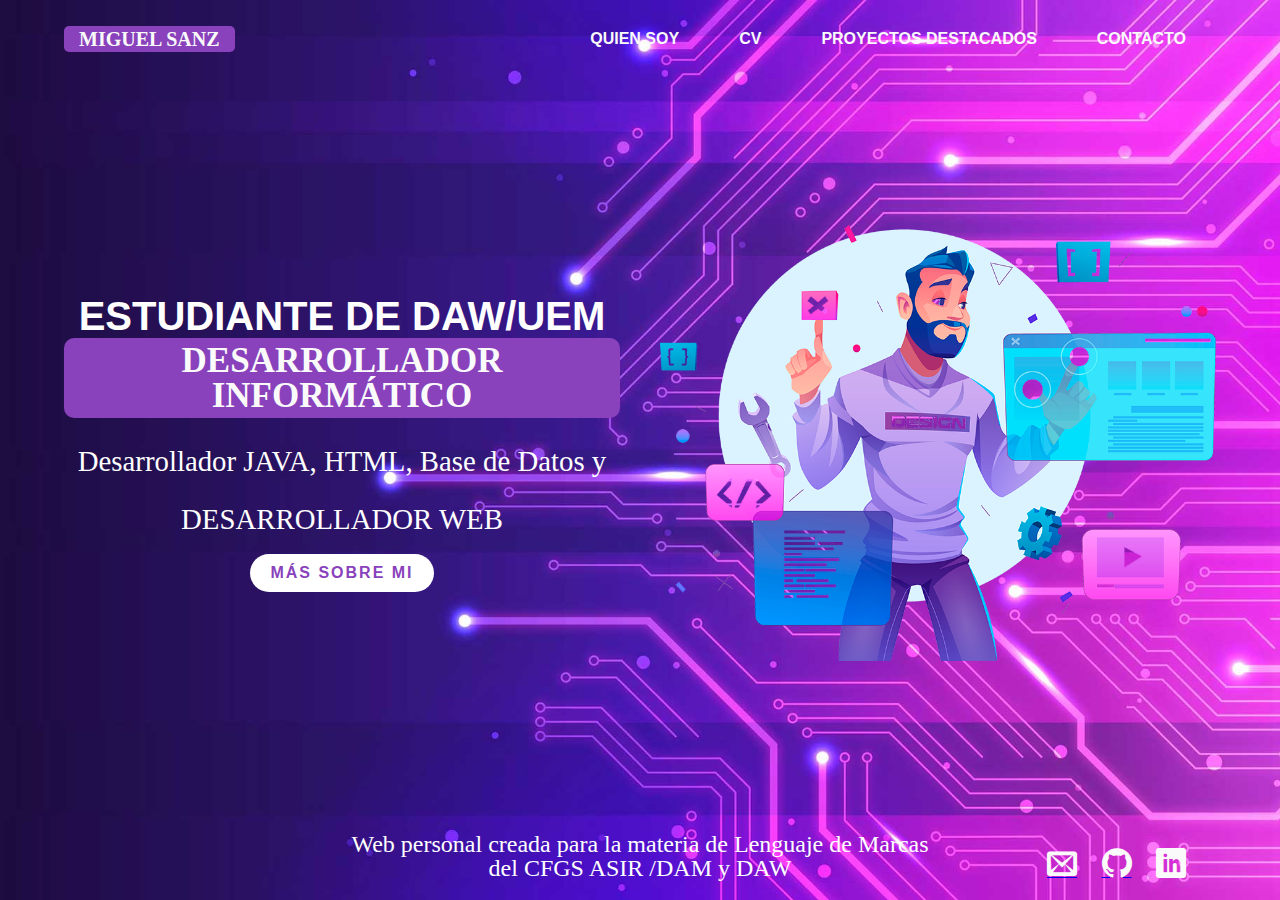
<file: index.html>
<!DOCTYPE html>
<html lang="es">
<head>
    <meta charset="UTF-8">
    <meta http-equiv="X-UA-Compatible" content="IE=edge">
    <meta name="viewport" content="width=device-width, initial-scale=1.0">
    <title>Home</title>
    <link rel="stylesheet" href="style.css">
</head>
<body class="full_screen">
    <div class="container">
        <header>
            <div class="logo">
                <a href="index.html">Miguel Sanz</a>
            </div>
            <nav>
                <ul class="menu">
                    <li><a href="quien.html">Quien soy</a></li>
                    <li><a href="cv.html">cv</a></li>
                    <li><a href="proyectos.html">Proyectos destacados</a></li>
                    <li><a href="contacto.html">Contacto</a></li>
                </ul>
            </nav>
        </header>
        <section class="main flex space-btw algn-center">
            <div class="col-2 center">
                <h2>Estudiante de DAW/UEM<br/>
                <span>Desarrollador Informático</span></h2>
                <p class="big">Desarrollador JAVA, HTML, Base de Datos y </p>
                <p class="big">DESARROLLADOR WEB</p>
                <a href="cv.html" class="call">Más sobre mi</a>
            </div>
            <div class="col-2">
                <img src="images/imagen_uno.png" alt="desarrollador web">
            </div>
        </section>
        <footer>
            <p class="copy">Web personal creada para la materia de Lenguaje de Marcas<br> del CFGS ASIR /DAM y DAW</p>
            <div class="rrss">
                <a href="https://instagram.com/__ssanzz__?igshid=ZDc4ODBmNjlmNQ=="><span class="icon-envelop"></span></a>
                <a href="https://github.com/Miguel-Sanz?tab=repositories"><span class="icon-github"></span></a>
                <a href="https://www.linkedin.com/in/%F0%9D%91%B4%F0%9D%92%8A%F0%9D%92%88%F0%9D%92%96%F0%9D%92%86%F0%9D%92%8D-%F0%9D%91%BA%F0%9D%92%82%F0%9D%92%8F%F0%9D%92%9B-%F0%9D%91%BD%F0%9D%92%8A%F0%9D%92%8D%F0%9D%92%8D%F0%9D%92%82%F0%9D%92%8F%F0%9D%92%96%F0%9D%92%86%F0%9D%92%97%F0%9D%92%82-56a402273/"><span class="icon-linkedin"></span></a>
            </div>
            
        </footer>
    </div>
</body>
</html>
</file>
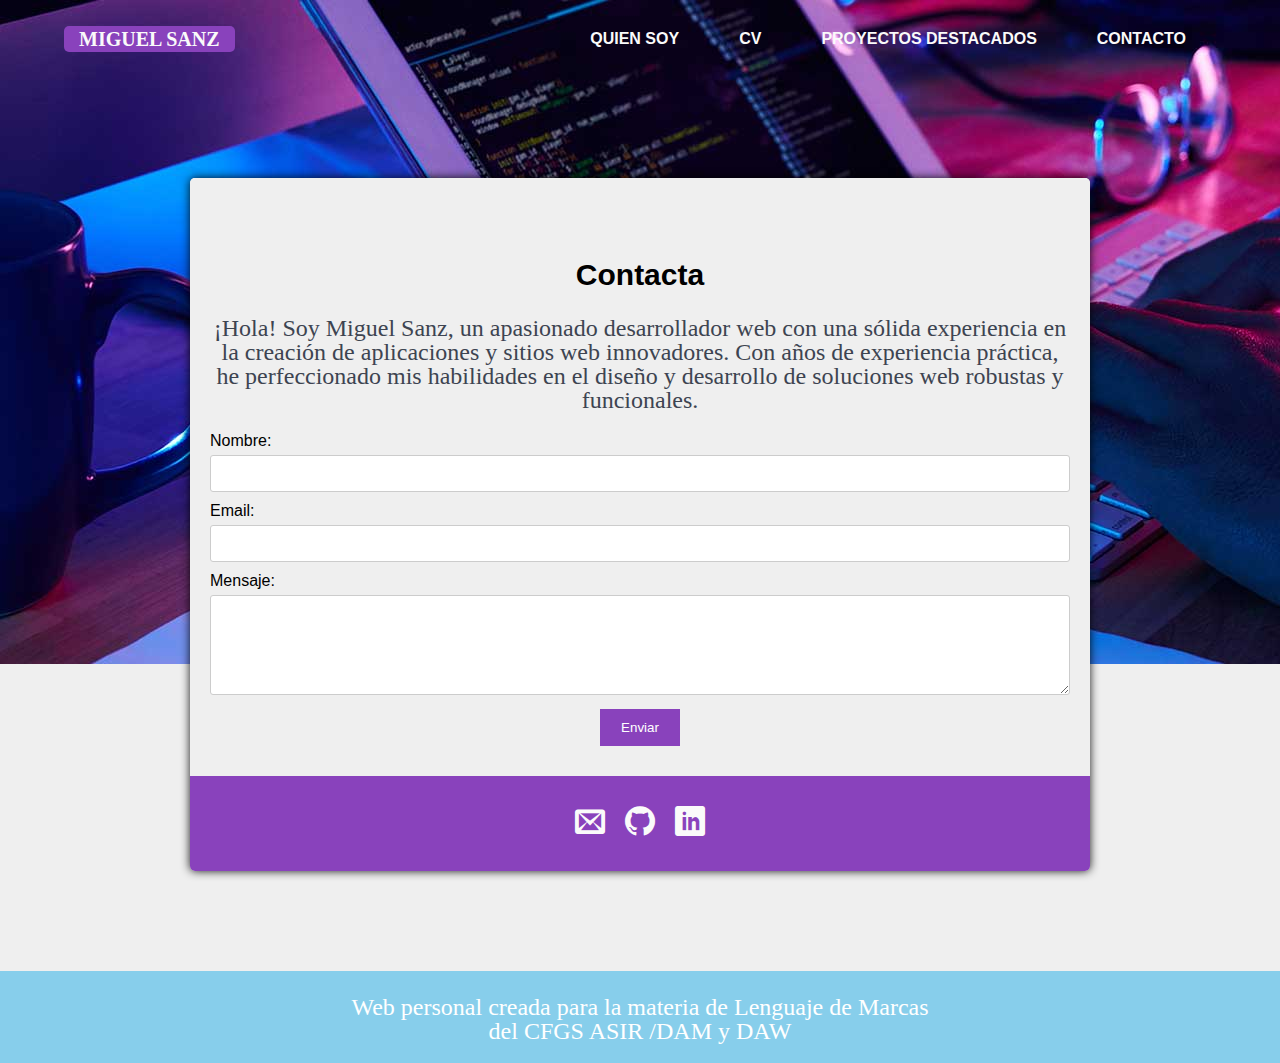
<file: contacto.html>
<!DOCTYPE html>
<html lang="es">
<head>
    <meta charset="UTF-8">
    <meta http-equiv="X-UA-Compatible" content="IE=edge">
    <meta name="viewport" content="width=device-width, initial-scale=1.0">
    <title>Quien soy</title>
    <link rel="stylesheet" href="style.css">
</head>
<body class="fixed">
    <div class="container-cv">
        <header>
            <div class="logo">
                <a href="index.html">Miguel Sanz</a>
            </div>
            <nav>
                <ul class="menu">
                    <li><a href="quien.html">Quien soy</a></li>
                    <li><a href="cv.html">cv</a></li>
                    <li><a href="proyectos.html">Proyectos destacados</a></li>
                    <li><a href="contacto.html">Contacto</a></li>
                </ul>
            </nav>
        </header>
        <section class="cv">
            <div>                
                <div class="cv-extendido" style="padding-bottom: 30px;">
                   <h1>Contacta</h1>
                   <p>¡Hola! Soy Miguel Sanz, un apasionado desarrollador web con una sólida experiencia en la creación de aplicaciones y sitios web innovadores. Con años de experiencia práctica, he perfeccionado mis habilidades en el diseño y desarrollo de soluciones web robustas y funcionales.</p>
                   <form>
                    <label for="nombre">Nombre:</label>
                    <input type="text" id="nombre" name="nombre" required>
              
                    <label for="email">Email:</label>
                    <input type="text" id="email" name="email" required>
              
                    <label for="mensaje">Mensaje:</label>
                    <textarea id="mensaje" name="mensaje" required></textarea>
              
                    <input type="submit" value="Enviar">
                  </form>
                </div>
                <div class="rrss-cv">
                    <ul>
                        <li><a href="https://instagram.com/__ssanzz__?igshid=ZDc4ODBmNjlmNQ=="><span class="icon-envelop"></span></a></li>
                        <li><a href="https://github.com/Miguel-Sanz?tab=repositories"><span class="icon-github"></span></a></li>
                        <li><a href="https://www.linkedin.com/in/%F0%9D%91%B4%F0%9D%92%8A%F0%9D%92%88%F0%9D%92%96%F0%9D%92%86%F0%9D%92%8D-%F0%9D%91%BA%F0%9D%92%82%F0%9D%92%8F%F0%9D%92%9B-%F0%9D%91%BD%F0%9D%92%8A%F0%9D%92%8D%F0%9D%92%8D%F0%9D%92%82%F0%9D%92%8F%F0%9D%92%96%F0%9D%92%86%F0%9D%92%97%F0%9D%92%82-56a402273/"><span class="icon-linkedin"></span></a></li>
                    </ul>
                </div>
            </div>
        </section>
    </div>
    <footer style="background-color: skyblue;">
        <p class="copy">Web personal creada para la materia de Lenguaje de Marcas<br> del CFGS ASIR /DAM y DAW</p>
    </footer>    
</body>
</html>
</file>
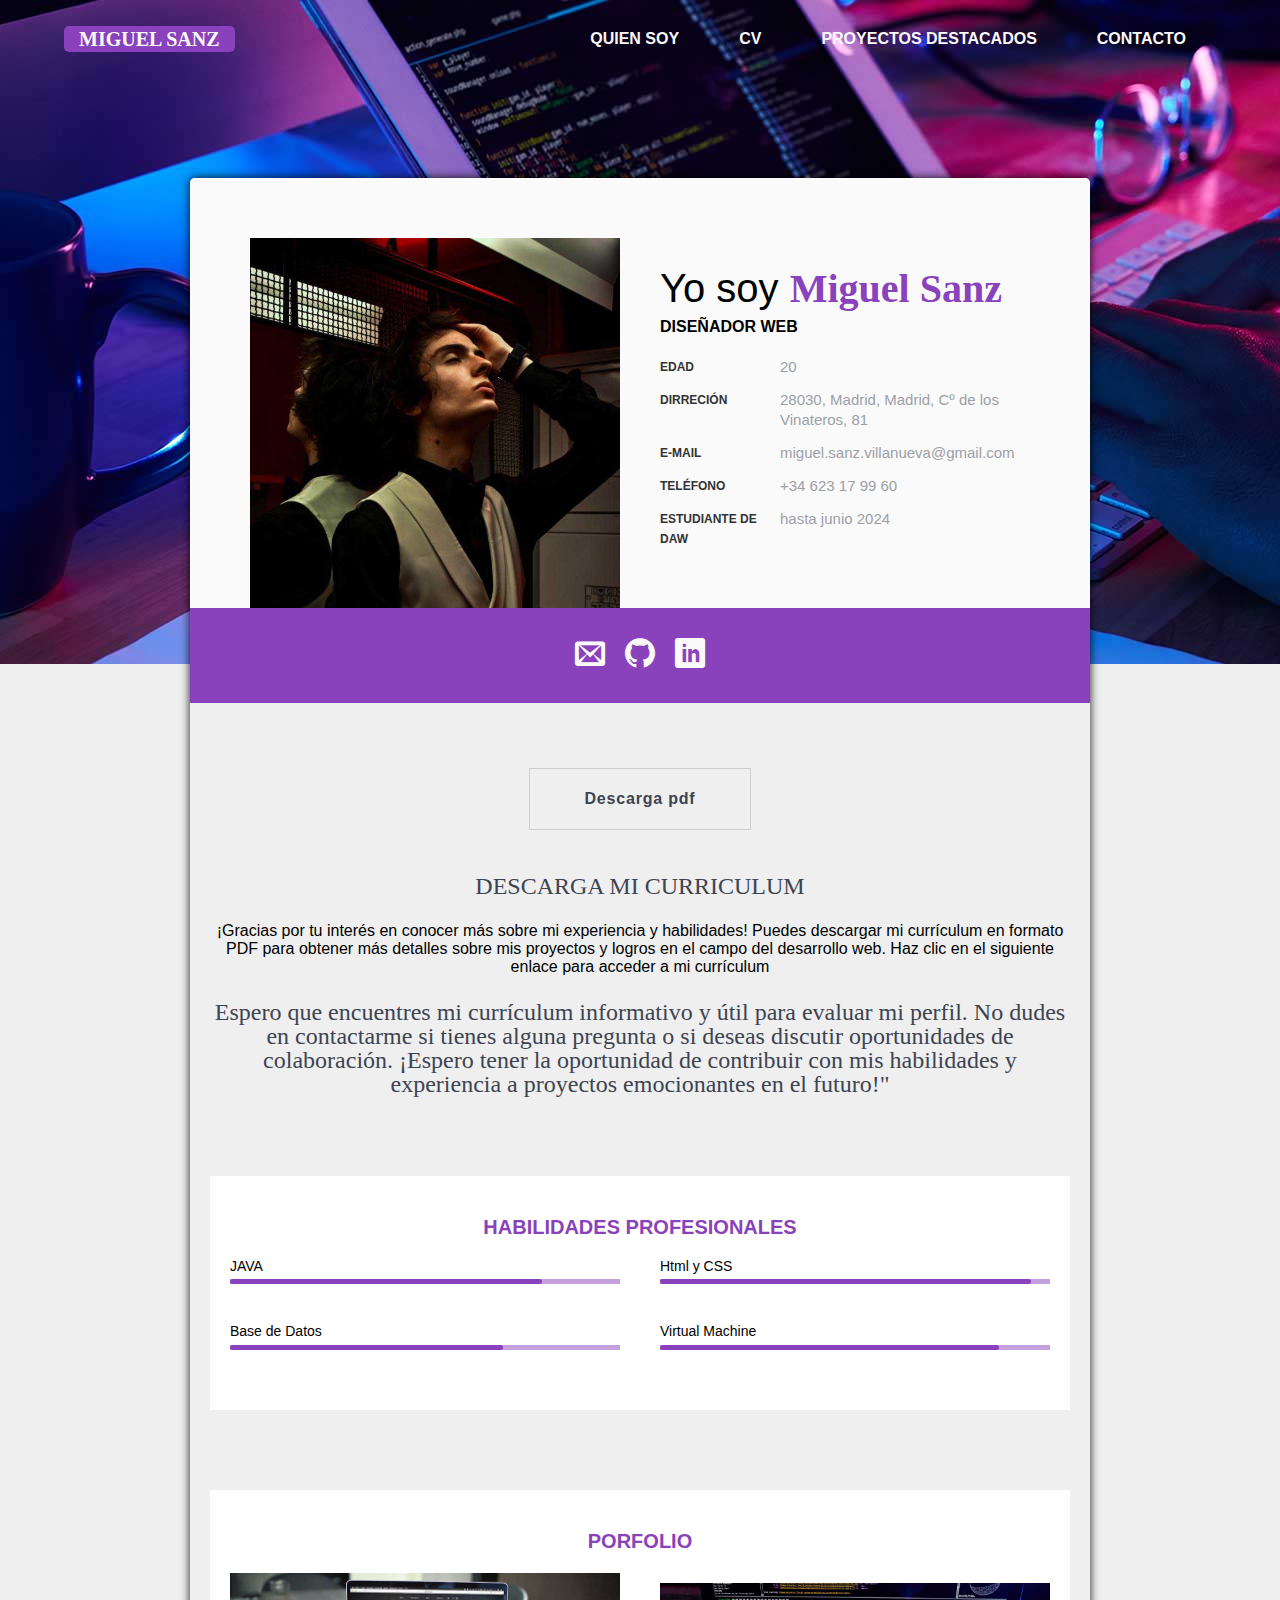
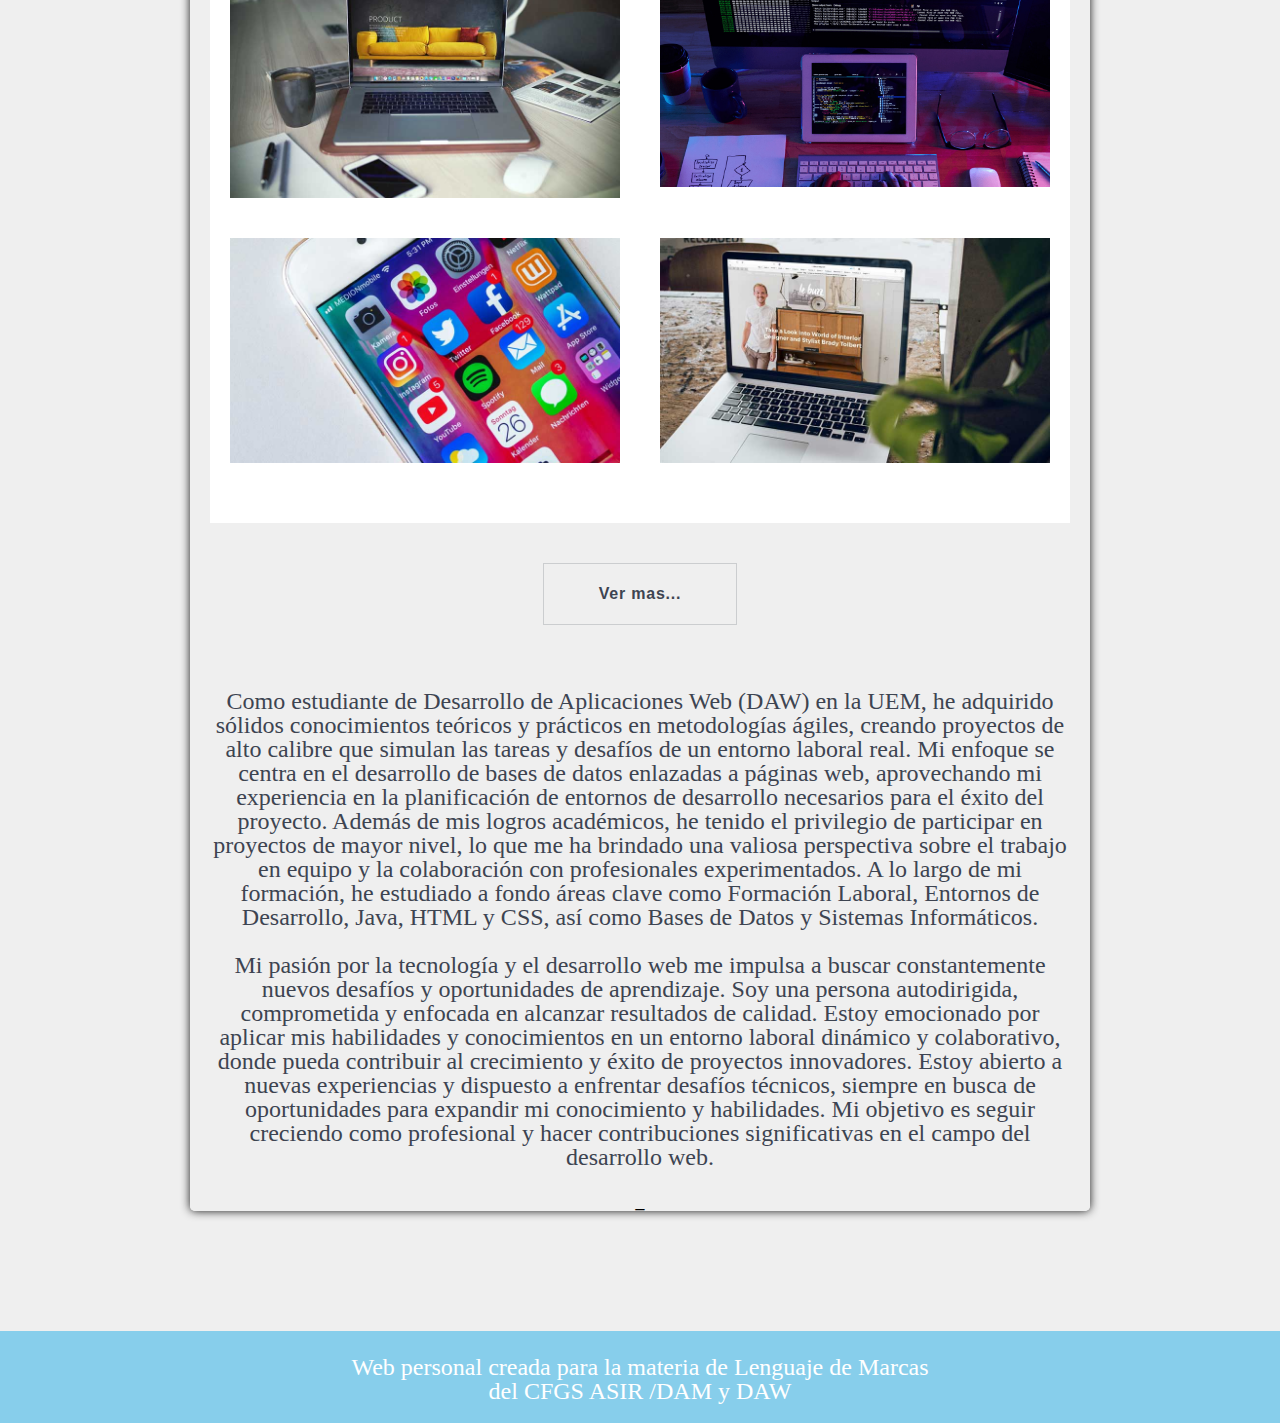
<file: cv.html>
<!DOCTYPE html>
<html lang="es">
<head>
    <meta charset="UTF-8">
    <meta http-equiv="X-UA-Compatible" content="IE=edge">
    <meta name="viewport" content="width=device-width, initial-scale=1.0">
    <title>CV Miguel Sanz</title>
    <link rel="stylesheet" href="style.css">
</head>
<body class="fixed">
    <div class="container-cv" >
        <header>
            <div class="logo">
                <a href="index.html">Miguel Sanz</a>
            </div>
            <nav>
                <ul class="menu">
                    <li><a href="quien.html">Quien soy</a></li>
                    <li><a href="cv.html">cv</a></li>
                    <li><a href="proyectos.html">Proyectos destacados</a></li>
                    <li><a href="contacto.html">Contacto</a></li>
                </ul>
            </nav>
        </header>
        <section class="cv" style="padding-bottom: 20px;">
            <div>
                <div class="tarjeta">
                    <div>
                        <img src="images/miguel.jpg" alt="miguel sanz">
                    </div>
                    <div>
                        <h1 class="cv-title">
                            <span>Yo soy </span>Miguel Sanz
                        </h1>
                        <h2 class="cv-trabajo">Diseñador Web</h2>
                        <ul class="profile-list">
                            <li class="clearfix">
                                <strong class="title">EDAD</strong>
                                <span class="cont">20</span>
                            </li>
                            <li class="clearfix">
                                <strong class="title">Dirreción</strong>
                                <span class="cont">28030, Madrid, Madrid, Cº de los Vinateros, 81</span>
                            </li>
                            <li class="clearfix">
                                <strong class="title">E-mail</strong>
                                <span class="cont">miguel.sanz.villanueva@gmail.com</span>
                            </li>
                            <li class="clearfix">
                                <strong class="title">Teléfono</strong>
                                <span class="cont">+34 623 17 99 60</span>
                            </li>
                            <li class="clearfix">
                                <strong class="title">ESTUDIANTE DE DAW</strong>
                                <span class="cont">hasta junio 2024</span>
                            </li>
                        </ul>
                    </div>
                </div>
                <div class="rrss-cv">
                    <ul>
                        <li><a href="#"><span class="icon-envelop"></span></a></li>
                        <li><a href="#"><span class="icon-github"></span></a></li>
                        <li><a href="#"><span class="icon-linkedin"></span></a></li>
                    </ul>
                </div>
                <div class="cv-extendido">
                    <a href="images/cv.pdf" class="descarga">Descarga pdf</a>
                    <p>DESCARGA MI CURRICULUM <p></p>
                        ¡Gracias por tu interés en conocer más sobre mi experiencia y habilidades! Puedes descargar mi currículum en formato PDF para obtener más detalles sobre mis proyectos y logros en el campo del desarrollo web. Haz clic en el siguiente enlace para acceder a mi currículum</p>
                    <p>Espero que encuentres mi currículum informativo y útil para evaluar mi perfil. No dudes en contactarme si tienes alguna pregunta o si deseas discutir oportunidades de colaboración. ¡Espero tener la oportunidad de contribuir con mis habilidades y experiencia a proyectos emocionantes en el futuro!"</p>
                    <div class="habilidades">
                        <h3>Habilidades profesionales</h3>
                        <div>
                            <div class="barra-incremento">
                                <div class="barra-titulo">
                                    <span>JAVA</span>
                                </div>
                                <div class="linea">
                                    <span class="rellena" style="width: 80%;"></span>
                                </div>
                            </div>
                        </div>
                        <div>
                            <div class="barra-incremento">
                                <div class="barra-titulo">
                                    <span>Html y CSS</span>
                                </div>
                                <div class="linea">
                                    <span class="rellena" style="width: 95%;"></span>
                                </div>
                            </div>
                        </div>
                        <div>
                            <div class="barra-incremento">
                                <div class="barra-titulo">
                                    <span>Base de Datos</span>
                                </div>
                                <div class="linea">
                                    <span class="rellena" style="width: 70%;"></span>
                                </div>
                            </div>
                        </div>
                        <div>
                            <div class="barra-incremento">
                                <div class="barra-titulo">
                                    <span>Virtual Machine</span>
                                </div>
                                <div class="linea">
                                    <span class="rellena" style="width: 87%;"></span>
                                </div>
                            </div>
                        </div>
                    </div>
                    <div class="habilidades">
                        <h3>Porfolio</h3>
                        <div>
                            <div class="mascara">Diseño Web</div>
                            <img src="images/proyecto-1.jpg" alt="" >
                        </div>
                        <div>
                            <div class="mascara">Bases de Datos</div>
                            <img src="images/proyecto-6.jpg" alt="" >
                        </div>
                        <div>
                            <div class="mascara">Virtual Machine</div>
                            <img src="images/proyecto-8.jpg" alt="" >
                        </div>
                        <div>
                            <div class="mascara">Desarrollo WEB</div>
                            <img src="images/proyecto-3.jpg" alt="" >
                        </div>
                    </div>
                    <a style="margin: 40px 0px;" href="proyectos.html" class="descarga">Ver mas...</a>
                    <p>Como estudiante de Desarrollo de Aplicaciones Web (DAW) en la UEM, he adquirido sólidos conocimientos teóricos y prácticos en metodologías ágiles, creando proyectos de alto calibre que simulan las tareas y desafíos de un entorno laboral real. Mi enfoque se centra en el desarrollo de bases de datos enlazadas a páginas web, aprovechando mi experiencia en la planificación de entornos de desarrollo necesarios para el éxito del proyecto.

                        Además de mis logros académicos, he tenido el privilegio de participar en proyectos de mayor nivel, lo que me ha brindado una valiosa perspectiva sobre el trabajo en equipo y la colaboración con profesionales experimentados. A lo largo de mi formación, he estudiado a fondo áreas clave como Formación Laboral, Entornos de Desarrollo, Java, HTML y CSS, así como Bases de Datos y Sistemas Informáticos.</p>
                    <p>Mi pasión por la tecnología y el desarrollo web me impulsa a buscar constantemente nuevos desafíos y oportunidades de aprendizaje. Soy una persona autodirigida, comprometida y enfocada en alcanzar resultados de calidad. Estoy emocionado por aplicar mis habilidades y conocimientos en un entorno laboral dinámico y colaborativo, donde pueda contribuir al crecimiento y éxito de proyectos innovadores.

                        Estoy abierto a nuevas experiencias y dispuesto a enfrentar desafíos técnicos, siempre en busca de oportunidades para expandir mi conocimiento y habilidades. Mi objetivo es seguir creciendo como profesional y hacer contribuciones significativas en el campo del desarrollo web.</p>
                    <p></p>
                    _
                </div>
            </div>
        </section>
    </div>
    <footer style="background-color: skyblue;">
        <p class="copy">Web personal creada para la materia de Lenguaje de Marcas<br> del CFGS ASIR /DAM y DAW</p>
    </footer>
    
</body>
</html>
</file>
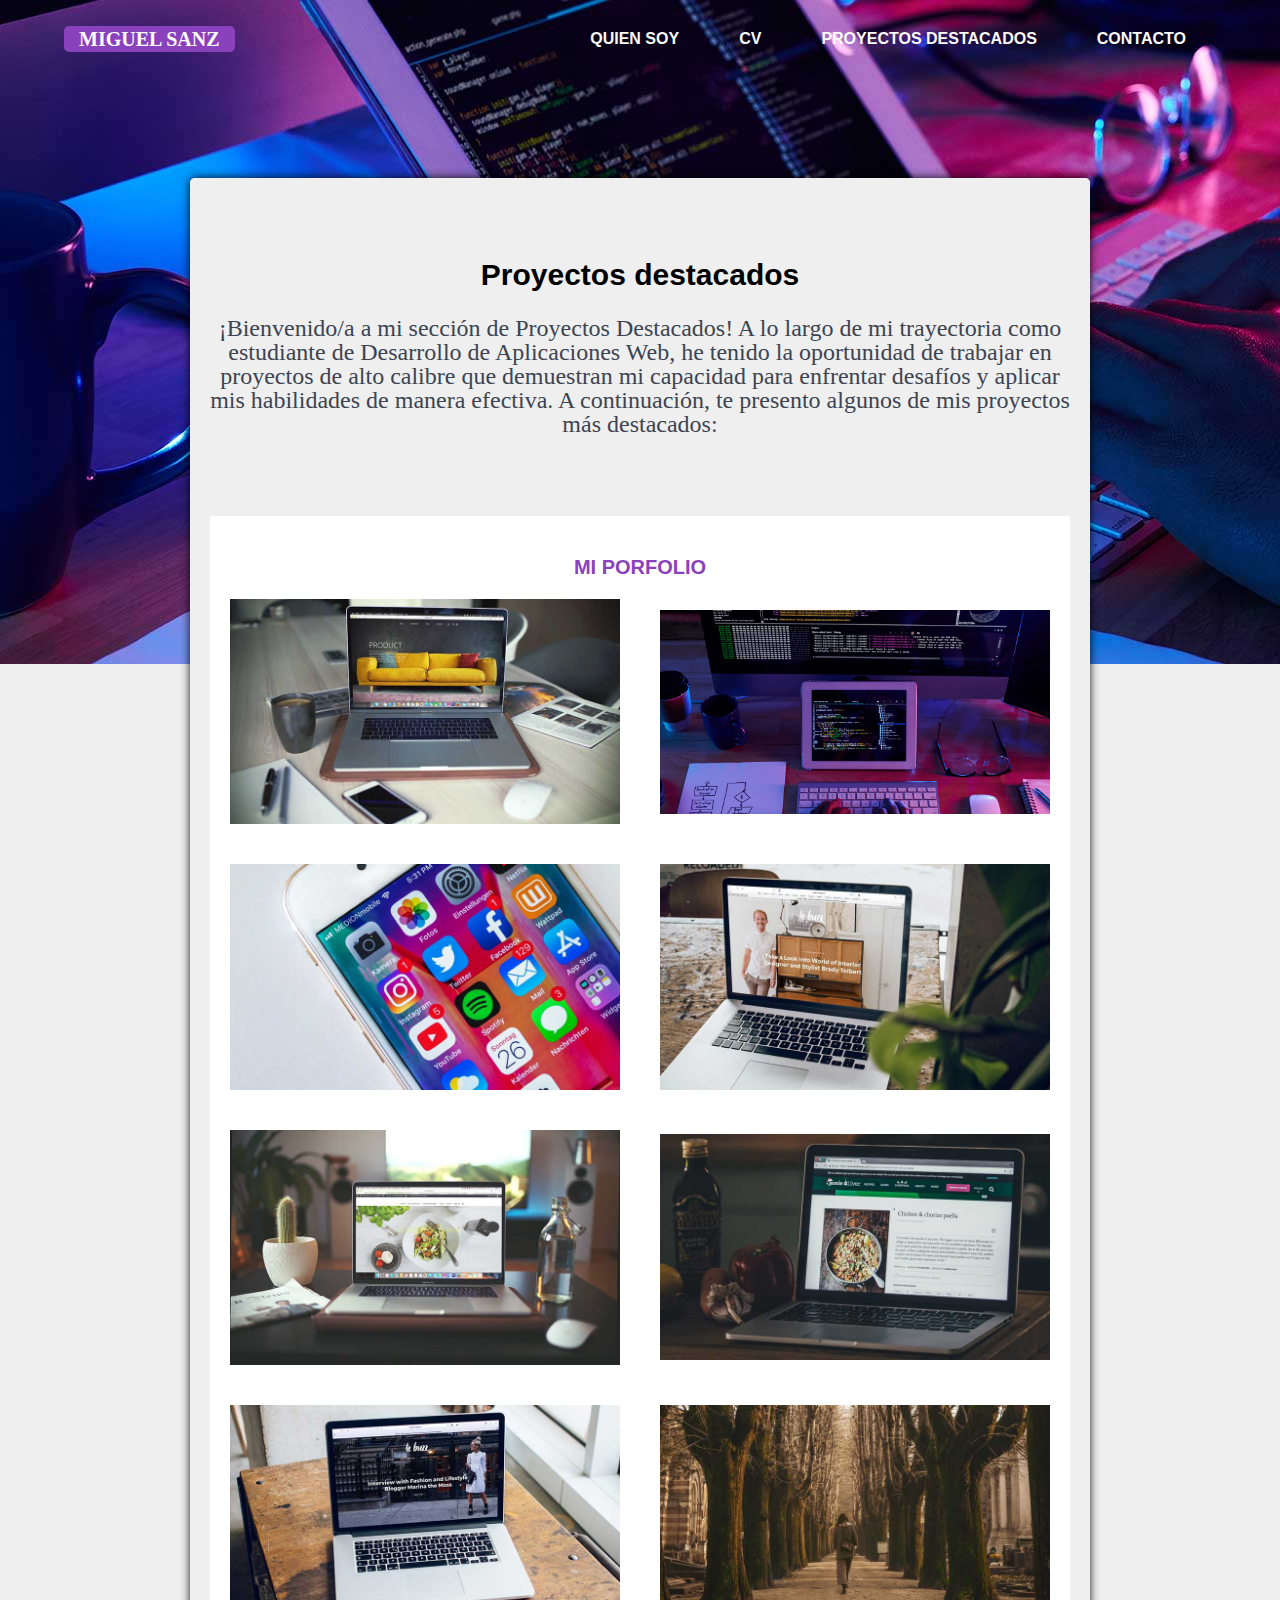
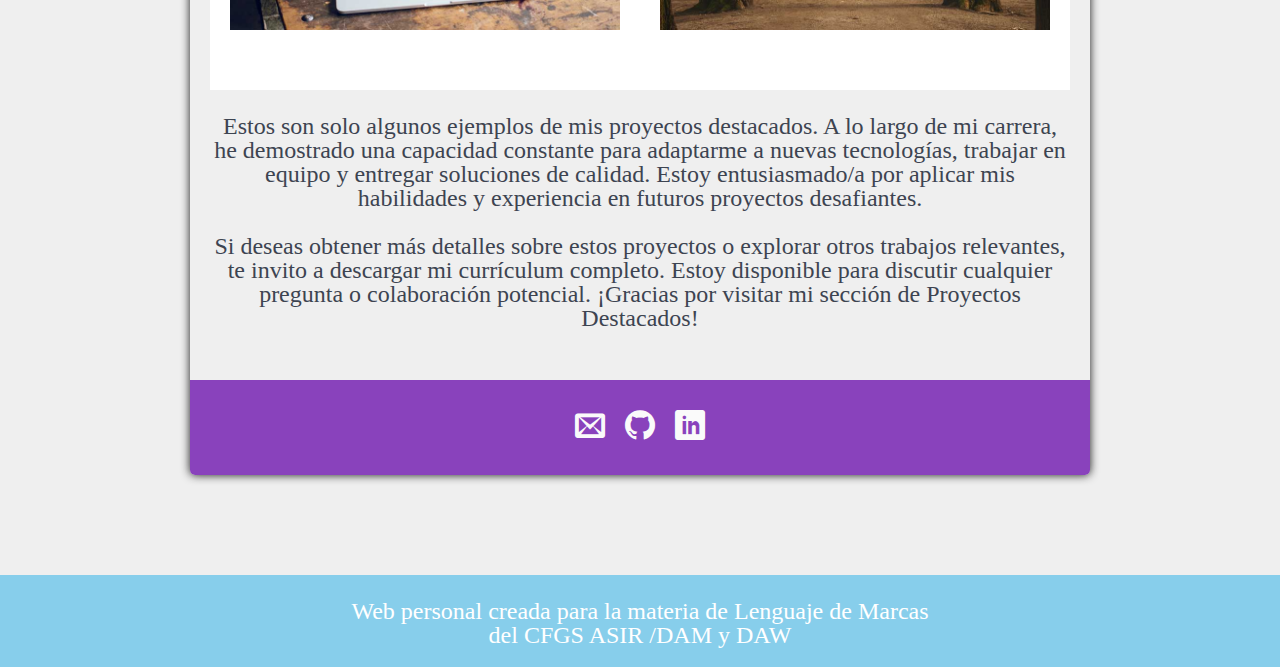
<file: proyectos.html>
<!DOCTYPE html>
<html lang="es">
<head>
    <meta charset="UTF-8">
    <meta http-equiv="X-UA-Compatible" content="IE=edge">
    <meta name="viewport" content="width=device-width, initial-scale=1.0">
    <title>Proyectos realizados</title>
    <link rel="stylesheet" href="style.css">
</head>
<body class="fixed">
    <div class="container-cv">
        <header>
            <div class="logo">
                <a href="index.html">Miguel Sanz</a>
            </div>
            <nav>
                <ul class="menu">
                    <li><a href="quien.html">Quien soy</a></li>
                    <li><a href="cv.html">cv</a></li>
                    <li><a href="proyectos.html">Proyectos destacados</a></li>
                    <li><a href="contacto.html">Contacto</a></li>
                </ul>
            </nav>
        </header>
        <section class="cv">
            <div>                
                <div class="cv-extendido" style="padding-bottom: 30px;">
                   <h1>Proyectos destacados</h1>
                    <p>¡Bienvenido/a a mi sección de Proyectos Destacados! A lo largo de mi trayectoria como estudiante de Desarrollo de Aplicaciones Web, he tenido la oportunidad de trabajar en proyectos de alto calibre que demuestran mi capacidad para enfrentar desafíos y aplicar mis habilidades de manera efectiva. A continuación, te presento algunos de mis proyectos más destacados:</p>
                    
                    <div class="habilidades">
                        <h3>Mi Porfolio</h3>
                        <div>
                            <div class="mascara">Proyecto Integrador</div>
                            <img src="images/proyecto-1.jpg" alt="" >
                        </div>
                        <div>
                            <div class="mascara">Landing page personal</div>
                            <img src="images/proyecto-6.jpg" alt="" >
                        </div>
                        <div>
                            <div class="mascara">ProgramaME</div>
                            <img src="images/proyecto-8.jpg" alt="" >
                        </div>
                        <div>
                            <div class="mascara">Web CORPOORATIVA</div>
                            <img src="images/proyecto-3.jpg" alt="" >
                        </div>
                        <div>
                            <div class="mascara">WEB HTML Y CSS</div>
                            <img src="images/proyecto-4.jpg" alt="" >
                        </div>
                        <div>
                            <div class="mascara">Interfaces Gráficas, Login</div>
                            <img src="images/proyecto-5.jpg" alt="" >
                        </div>
                        <div>
                            <div class="mascara">Administración MV</div>
                            <img src="images/proyecto-2.jpg" alt="" >
                        </div>
                        <div>
                            <div class="mascara">Proyecto Docker</div>
                            <img src="images/proyecto-7.jpg" alt="" >
                        </div>
                    </div>
                    <p>Estos son solo algunos ejemplos de mis proyectos destacados. A lo largo de mi carrera, he demostrado una capacidad constante para adaptarme a nuevas tecnologías, trabajar en equipo y entregar soluciones de calidad. Estoy entusiasmado/a por aplicar mis habilidades y experiencia en futuros proyectos desafiantes.</p>
                    <p>Si deseas obtener más detalles sobre estos proyectos o explorar otros trabajos relevantes, te invito a descargar mi currículum completo. Estoy disponible para discutir cualquier pregunta o colaboración potencial. ¡Gracias por visitar mi sección de Proyectos Destacados!</p>
                </div>
                <div class="rrss-cv">
                    <ul>
                        <li><a href="https://instagram.com/__ssanzz__?igshid=ZDc4ODBmNjlmNQ=="><span class="icon-envelop"></span></a></li>
                        <li><a href="https://github.com/Miguel-Sanz?tab=repositories"><span class="icon-github"></span></a></li>
                        <li><a href="https://www.linkedin.com/in/%F0%9D%91%B4%F0%9D%92%8A%F0%9D%92%88%F0%9D%92%96%F0%9D%92%86%F0%9D%92%8D-%F0%9D%91%BA%F0%9D%92%82%F0%9D%92%8F%F0%9D%92%9B-%F0%9D%91%BD%F0%9D%92%8A%F0%9D%92%8D%F0%9D%92%8D%F0%9D%92%82%F0%9D%92%8F%F0%9D%92%96%F0%9D%92%86%F0%9D%92%97%F0%9D%92%82-56a402273/"><span class="icon-linkedin"></span></a></li>
                    </ul>
                </div>
            </div>
        </section>
    </div>
    <footer style="background-color: skyblue;">
        <p class="copy">Web personal creada para la materia de Lenguaje de Marcas<br> del CFGS ASIR /DAM y DAW</p>
    </footer>
    
</body>
</html>
</file>
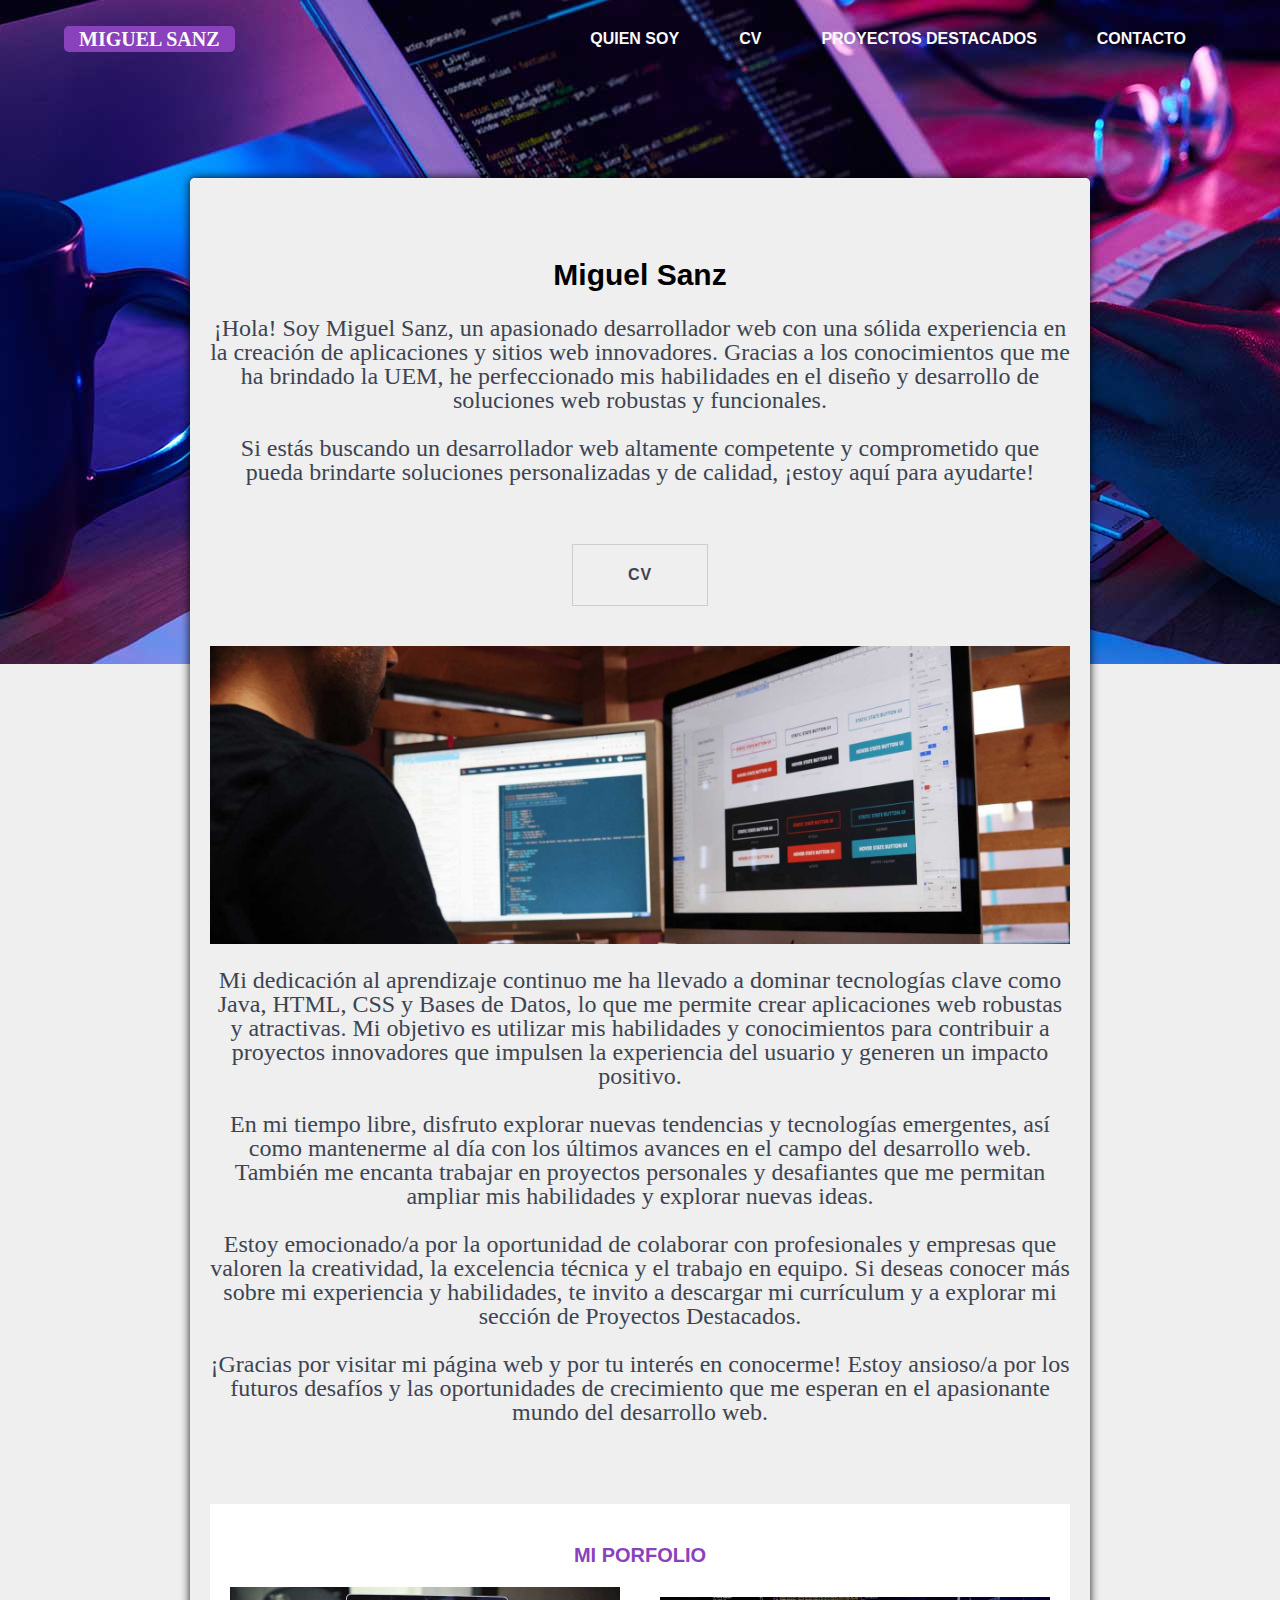
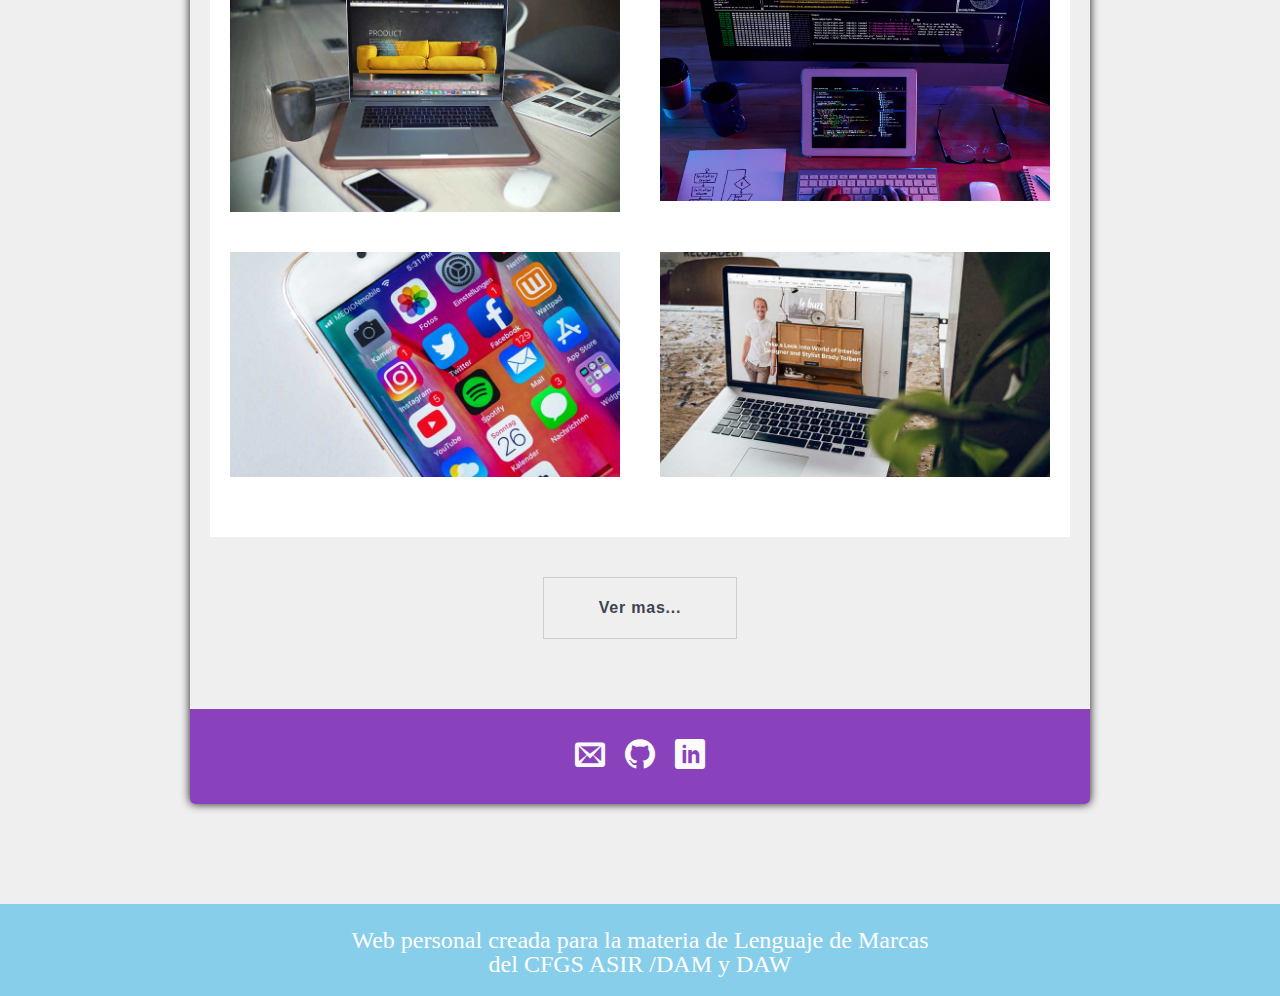
<file: quien.html>
<!DOCTYPE html>
<html lang="es">
<head>
    <meta charset="UTF-8">
    <meta http-equiv="X-UA-Compatible" content="IE=edge">
    <meta name="viewport" content="width=device-width, initial-scale=1.0">
    <title>Quien soy</title>
    <link rel="stylesheet" href="style.css">
</head>
<body class="fixed">
    <div class="container-cv">
        <header>
            <div class="logo">
                <a href="index.html">Miguel Sanz</a>
            </div>
            <nav>
                <ul class="menu">
                    <li><a href="quien.html">Quien soy</a></li>
                    <li><a href="cv.html">cv</a></li>
                    <li><a href="proyectos.html">Proyectos destacados</a></li>
                    <li><a href="contacto.html">Contacto</a></li>
                </ul>
            </nav>
        </header>
        <section class="cv">
            <div>                
                <div class="cv-extendido" style="padding-bottom: 30px;">
                   <h1>Miguel Sanz</h1>
                   <p>¡Hola! Soy Miguel Sanz, un apasionado desarrollador web con una sólida experiencia en la creación de aplicaciones y sitios web innovadores. Gracias a los conocimientos que me ha brindado la UEM, he perfeccionado mis habilidades en el diseño y desarrollo de soluciones web robustas y funcionales.</p>
                   <p >Si estás buscando un desarrollador web altamente competente y comprometido que pueda brindarte soluciones personalizadas y de calidad, ¡estoy aquí para ayudarte!</p>
                   <a style="margin: 40px 0px;" href="images/cv.pdf" class="descarga">CV</a>
                   <img src="images/quien.jpg" alt="miguel">  
                   <p>Mi dedicación al aprendizaje continuo me ha llevado a dominar tecnologías clave como Java, HTML, CSS y Bases de Datos, lo que me permite crear aplicaciones web robustas y atractivas. Mi objetivo es utilizar mis habilidades y conocimientos para contribuir a proyectos innovadores que impulsen la experiencia del usuario y generen un impacto positivo.</p>

                    <p>En mi tiempo libre, disfruto explorar nuevas tendencias y tecnologías emergentes, así como mantenerme al día con los últimos avances en el campo del desarrollo web. También me encanta trabajar en proyectos personales y desafiantes que me permitan ampliar mis habilidades y explorar nuevas ideas.</p>
                    
                    <p>Estoy emocionado/a por la oportunidad de colaborar con profesionales y empresas que valoren la creatividad, la excelencia técnica y el trabajo en equipo. Si deseas conocer más sobre mi experiencia y habilidades, te invito a descargar mi currículum y a explorar mi sección de Proyectos Destacados.</p>
                    
                    <p>¡Gracias por visitar mi página web y por tu interés en conocerme! Estoy ansioso/a por los futuros desafíos y las oportunidades de crecimiento que me esperan en el apasionante mundo del desarrollo web.</p>
                   <div class="habilidades">
                        <h3>Mi Porfolio</h3>
                        <div>
                            <div class="mascara">Diseño Web</div>
                            <img src="images/proyecto-1.jpg" alt="" >
                        </div>
                        <div>
                            <div class="mascara">Trabajos WEB</div>
                            <img src="images/proyecto-6.jpg" alt="" >
                        </div>
                        <div>
                            <div class="mascara">Virtual Machine</div>
                            <img src="images/proyecto-8.jpg" alt="" >
                        </div>
                        <div>
                            <div class="mascara">Consultas</div>
                            <img src="images/proyecto-3.jpg" alt="" >
                        </div>
                    </div>
                    <a style="margin: 40px 0px;" href="proyectos.html" class="descarga">Ver mas...</a>
                </div>
                <div class="rrss-cv">
                    <ul>
                        <li><a href="https://instagram.com/__ssanzz__?igshid=ZDc4ODBmNjlmNQ=="><span class="icon-envelop"></span></a></li>
                        <li><a href="https://github.com/Miguel-Sanz?tab=repositories"><span class="icon-github"></span></a></li>
                        <li><a href="https://www.linkedin.com/in/%F0%9D%91%B4%F0%9D%92%8A%F0%9D%92%88%F0%9D%92%96%F0%9D%92%86%F0%9D%92%8D-%F0%9D%91%BA%F0%9D%92%82%F0%9D%92%8F%F0%9D%92%9B-%F0%9D%91%BD%F0%9D%92%8A%F0%9D%92%8D%F0%9D%92%8D%F0%9D%92%82%F0%9D%92%8F%F0%9D%92%96%F0%9D%92%86%F0%9D%92%97%F0%9D%92%82-56a402273/"><span class="icon-linkedin"></span></a></li>
                    </ul>
                </div>
            </div>
        </section>
    </div>
    <footer style="background-color: skyblue;">
        <p class="copy">Web personal creada para la materia de Lenguaje de Marcas<br> del CFGS ASIR /DAM y DAW</p>
    </footer>
    
</body>
</html>
</file>
<file: style.css>
/*Normalizador*/
*, *::after, *::before{
    box-sizing: border-box;
}
body{
    margin: 0;
}
img{
    display: block;
    max-width: 100%;
    height: auto;
}
/*Fin Normalizador*/
/*estilos particulares*/
/*iconos*/
@font-face {
    font-family: 'icomoon';
    src:  url('fonts/icomoon.eot?y6f044');
    src:  url('fonts/icomoon.eot?y6f044#iefix') format('embedded-opentype'),
      url('fonts/icomoon.ttf?y6f044') format('truetype'),
      url('fonts/icomoon.woff?y6f044') format('woff'),
      url('fonts/icomoon.svg?y6f044#icomoon') format('svg');
    font-weight: normal;
    font-style: normal;
    font-display: block;
  }
  
  [class^="icon-"], [class*=" icon-"] {
    /* use !important to prevent issues with browser extensions that change fonts */
    font-family: 'icomoon' !important;
    font-style: normal;
    font-weight: normal;
    font-variant: normal;
    text-transform: none;
    line-height: 1;
  
    /* Better Font Rendering =========== */
    -webkit-font-smoothing: antialiased;
    -moz-osx-font-smoothing: grayscale;
  }
  
  .icon-envelop:before {
    content: "\e945";
  }
  .icon-github:before {
    content: "\eab0";
  }
  .icon-linkedin:before {
    content: "\eac9";
  }
  .rrss span{
    color: #fafafa;
    font-size: 30px;
    padding: 0 10px;
  }
/*fin iconos*/
@import url('https://fonts.googleapis.com/css2?family=Lora:wght@600&family=Open+Sans:wght@600&display=swap');

/*
font-family: 'Lora', serif;
font-family: 'Open Sans', sans-serif;
*/
*{
    font-family: 'Open Sans', sans-serif;
}
/*footer*/
footer{
    color: #fafafa;
    display: flex;
    justify-content: center;
    align-items:center;
    flex-wrap: wrap;
}
p.copy{
    font-weight: 500;
    text-align: center;
}
.rrss{   
    position: absolute;
    right: 20px;
    bottom: 20px;
}
/*Fin footer*/
.full_screen{
    background-image: url(images/fondo.jpg);
    background-repeat: no-repeat;
    background-size: cover;
    background-position: center;
    width: 100%;
    min-height: 100vh;
}
.container{
    width: 90%;
    margin: auto;
    position: relative;
    min-height: 100vh;
    display: flex;
    flex-wrap: wrap;
    flex-direction: column;
    justify-content: space-between;
}
.container-cv{
    width: 90%;
    margin: auto;
    position: relative;
}
header{
    display: flex;
    flex-wrap: wrap;
    justify-content: space-between;
    align-items: center;
    padding: 20px 0px;
}
ul.menu{ 
    padding: 0;
    margin: 0;
    list-style: none;
    display: flex;
}
ul.menu li a{    
    font-weight: 600;
    font-size: 16px;
    text-decoration: none;
    text-transform: uppercase;
    color: #fafafa;
    padding: 10px 30px;
    display: block;    
}
ul.menu li a:hover{
    border-bottom: 3px solid rgb(137,66,188);
    transition: all 0.1s linear;
}
h1{    
    font-weight: 700;
    font-size: 30px;
}
.logo a{
    text-decoration: none;
    font-family: 'Lora', serif;
    font-size: 1.5em;
    font-weight: 600;
    text-transform: uppercase;
    color: #fafafa; 
    font-size: 20px;
    background-color: rgb(137,66,188);
    padding: 2px 15px;
    border-radius: 5px;
}
.logo a:hover{
    color: rgb(137,66,188);
    background: #fff;
    transition: all 0.1s linear;
}
h2{
    font-size: 4.5em;
    line-height: 0.8;
    text-transform: uppercase;
    color: #fff;
    margin-top: 0px;
    margin-bottom: 0px;
}
h2 span{
    font-family: 'Lora', serif;
    font-weight: 600;
    text-transform: uppercase;
    color: #fafafa;
    font-size: 45px;
    line-height: 45px;
    background-color: rgb(137,66,188);
    display: inline-block;
    padding: 5px 20px;
    border-radius: 10px;    
}
p.big{
    font-size: 1.8em;
    line-height: 1;
    color: #fff;
    font-family: 'Lora', serif;
    font-weight: 300;
    margin-bottom: 20px;
}
p{
    font-size: 1.5em;
    line-height: 1;
    color: #fff;
    font-family: 'Lora', serif;
    font-weight: 300;
    margin-bottom: 20px;
}
a.call{
    text-decoration: none;
    text-transform: uppercase;
    color: rgb(137,66,188);
    background: #fff;
    padding: 10px 20px;
    border-radius: 20px;
    letter-spacing: 2px;
    transition: all 0.2s linear;
    display: inline-block;
    font-weight: 600;
}

/*Contenido*/
.col-2{
    width: calc(50% - 20px);
}
.flex{
    display: flex;
}
.space-btw{
    justify-content: space-between;
}
.algn-center{
    align-items: center;
}
.center{
    text-align: center;
}
.redonda{
    border-radius: 20px;
    box-shadow: 0px 0px 10px rgba(0,0,0,.9);
}
/*Estilos cv*/
.fixed{
    background-attachment: fixed;
    background-image: url(images/fondo-cv.jpg );
    background-repeat: no-repeat;
    background-color: #efefef;
}
section.cv{
    width: 90%;
    max-width: 900px;
    margin: 100px auto;
    
}
section.cv>div{
    border-radius: 5px;
    overflow: hidden;
    box-shadow: 0px 0px 10px rgba(0,0,0,.9);
    
    background-color: #efefef;
}
.tarjeta{
    background-color: #fafafa;
    padding: 60px 60px 0px;
    display: flex;
    flex-wrap: wrap;
    justify-content: space-between;
    align-items: flex-start;
}
.tarjeta>div{
    width: calc(50% - 20px);
}
h1.cv-title{
    font-family: 'Lora', serif;
    font-weight: 600;
    color: rgb(137,66,188);
    font-size: 40px; 
    margin-bottom: 5px;   
}
h1.cv-title>span{
    font-weight: 300;
    color: #000000;
}
h2.cv-trabajo{
    font-size: 16px;
    line-height: 20px;
    color: #000000;
    position: relative;
    cursor: pointer;
}
h2.cv-trabajo::after{
    content: '';
    width: 0%;
    height: 2px;
    background: rgb(137,66,188);
    position: absolute;
    left: 0;
    bottom: 0;
    display: block;
    transition: all 0.2s linear;    
}
h2.cv-trabajo:hover::after{width: 100%;}
.clearfix:after {
    clear: both;
}
.profile-list {
    margin: 0;
    margin-top: 20px;
    padding: 0;
    list-style: none;
}
.profile-list li {
    margin-bottom: 13px;
}
.profile-list .title {
    display: block;
    width: 120px;
    float: left;
    color: #333333;
    font-size: 12px;
    font-weight: 700;
    line-height: 20px;
    text-transform: uppercase;
}
.profile-list .cont {
    display: block;
    margin-left: 120px;
    font-size: 15px;
    font-weight: 400;
    line-height: 20px;
    color: #9da0a7;
}
.rrss-cv{
    padding: 20px 10px;
    background: rgb(137,66,188);    
}
.rrss-cv>ul{
    list-style: none;
    padding: 0;
    margin: 0;
    display: flex;
    justify-content: center;
    align-items: center;
}
.rrss-cv>ul a{
    color: #fafafa;
    display: block;
    margin: 10px;
    font-size: 30px;
    text-decoration: none;
    transform: rotate(0deg);
    transition: all 0.1s linear;
}
.rrss-cv>ul a:hover{
    transform: rotate(45deg);
}
div.cv-extendido{
    padding: 60px 20px 0px;
    text-align: center;
    background-color: #efefef;
}
a.descarga{
    text-decoration: none;
    color: #3d4451;
    border: 1px solid #cbcdcf;
    background: transparent;
    box-shadow: none;
    padding: 21px 55px;
    letter-spacing: 0.05em;
    margin: 5px;
    display: inline-block;
    font-weight: 600;
    opacity: 1;
    transition: all 0.2s linear;
    margin-bottom: 20px;
}
a.descarga:hover{
    opacity: 0.95;
    text-decoration: none;
    box-shadow: 0 5px 11px 0 rgba(0, 0, 0, 0.18), 0 4px 15px 0 rgba(0, 0, 0, 0.15);
}
.cv-extendido p{
    color: #3d4451
}
.habilidades{
    background: #fff;
    padding: 20px;
    margin-top: 80px;
    display: flex;
    justify-content: space-between;
    align-items: center;
    flex-wrap: wrap;
}
.habilidades h3{
    color: rgb(137,66,188);
    font-size: 20px;
    text-transform: uppercase; 
    width: 100%;   
}
.habilidades>div{
    width: calc(50% - 20px);
    margin-bottom: 40px;
    position: relative;
}
.barra-incremento .barra-titulo{
    font-size: 14px;
    line-height: 1.1;
    padding-right: 40px;
    text-align: left;
}
.barra-incremento .barra-titulo>span{
    display: block;
    margin-bottom: 5px;
}
.barra-incremento .linea {
    height: 5px;
    position: relative;
    background-color: rgba(137,66,188,.5);
}
.rellena{
    width: 0;
    height: 100%;
    display: block;
    position: relative;
    z-index: 1;
    -webkit-border-radius: 5px;
    -moz-border-radius: 5px;
    border-radius: 5px;
    -webkit-transition: width 1s ease-out 100ms;
    -moz-transition: width 1s ease-out 100ms;
    transition: width 1s ease-out 100ms;
    background-color: rgba(137,66,188,1);
}
.habilidades .mascara{
    background-color: rgba(137,66,188,1);
    opacity: 0;
    position: absolute;
    top: 0;
    left: 0;
    width: 100%;
    height: 100%;
    display: flex;
    justify-content: center;
    align-items: center;
    color: #fff;
    text-transform: uppercase;
    font-weight: 600;
    letter-spacing: 2px;
    transition: all 0.2s linear;
    cursor: pointer;
}
.habilidades .mascara:hover{
    opacity: 1;
} 
label {
    display: block;
    text-align: left;
    margin-bottom: 5px;
  }
  input[type="text"],
  textarea {
    width: 100%;
    padding: 10px;
    margin-bottom: 10px;
    border-radius: 3px;
    border: 1px solid #ccc;
  }
  textarea {
    resize: vertical;
    height: 100px;
  }
  input[type="submit"] {
    background-color: rgba(137,66,188,1);
    color: white;
    border: none;
    padding: 10px 20px;
    cursor: pointer;
    border: 1px solid rgba(137,66,188,1);
  }
  input[type="submit"]:hover {
    background-color: #fff;
    color: rgba(137,66,188,1);
  }
/* */
@media only screen and (max-width: 1500px){
    h2{
        font-size: 2.5em;
        line-height: 1.1;
    }
    h2 span{
        font-size: 35px;
        line-height: 35px;
    }
}
@media only screen and (max-width: 992px){
    header{
        flex-direction: column;
        margin-bottom: 20px;
    }
    ul.menu li a {
        padding: 10px 10px
    }
    
    .flex{
        flex-wrap: wrap;
    }
    .col-2{
        width: 100%;
        margin-bottom: 40px;
    }
    footer{
        flex-direction: column;
    }
    .rrss{
        position: relative;
        margin-top: 20px;
    }
    ul.menu li a{    
        font-size: 15px;
    }
    p{
        font-size: 20px;
    }
    .tarjeta>div{
        width: calc(100% - 20px); 
    }
}
@media only screen and (max-width: 576px){
    .container{
        width: 95%;
    }
    .container-cv {
        width: 100%;
    }
    .logo a{
        display: inline-block;
        margin-bottom: 20px;
    }
    header{
        margin-bottom: 20px;
    }
    h2{
        font-size: 2.0em;
        line-height: 1.1;
    }
    h2 span{
        font-size: 25px;
        line-height: 25px;
    }
    p.big{
        font-size: 1.3em;
        line-height: 1;
    }
    .habilidades>div {
        width: calc(100% - 20px);
    }
    
}
</file>
